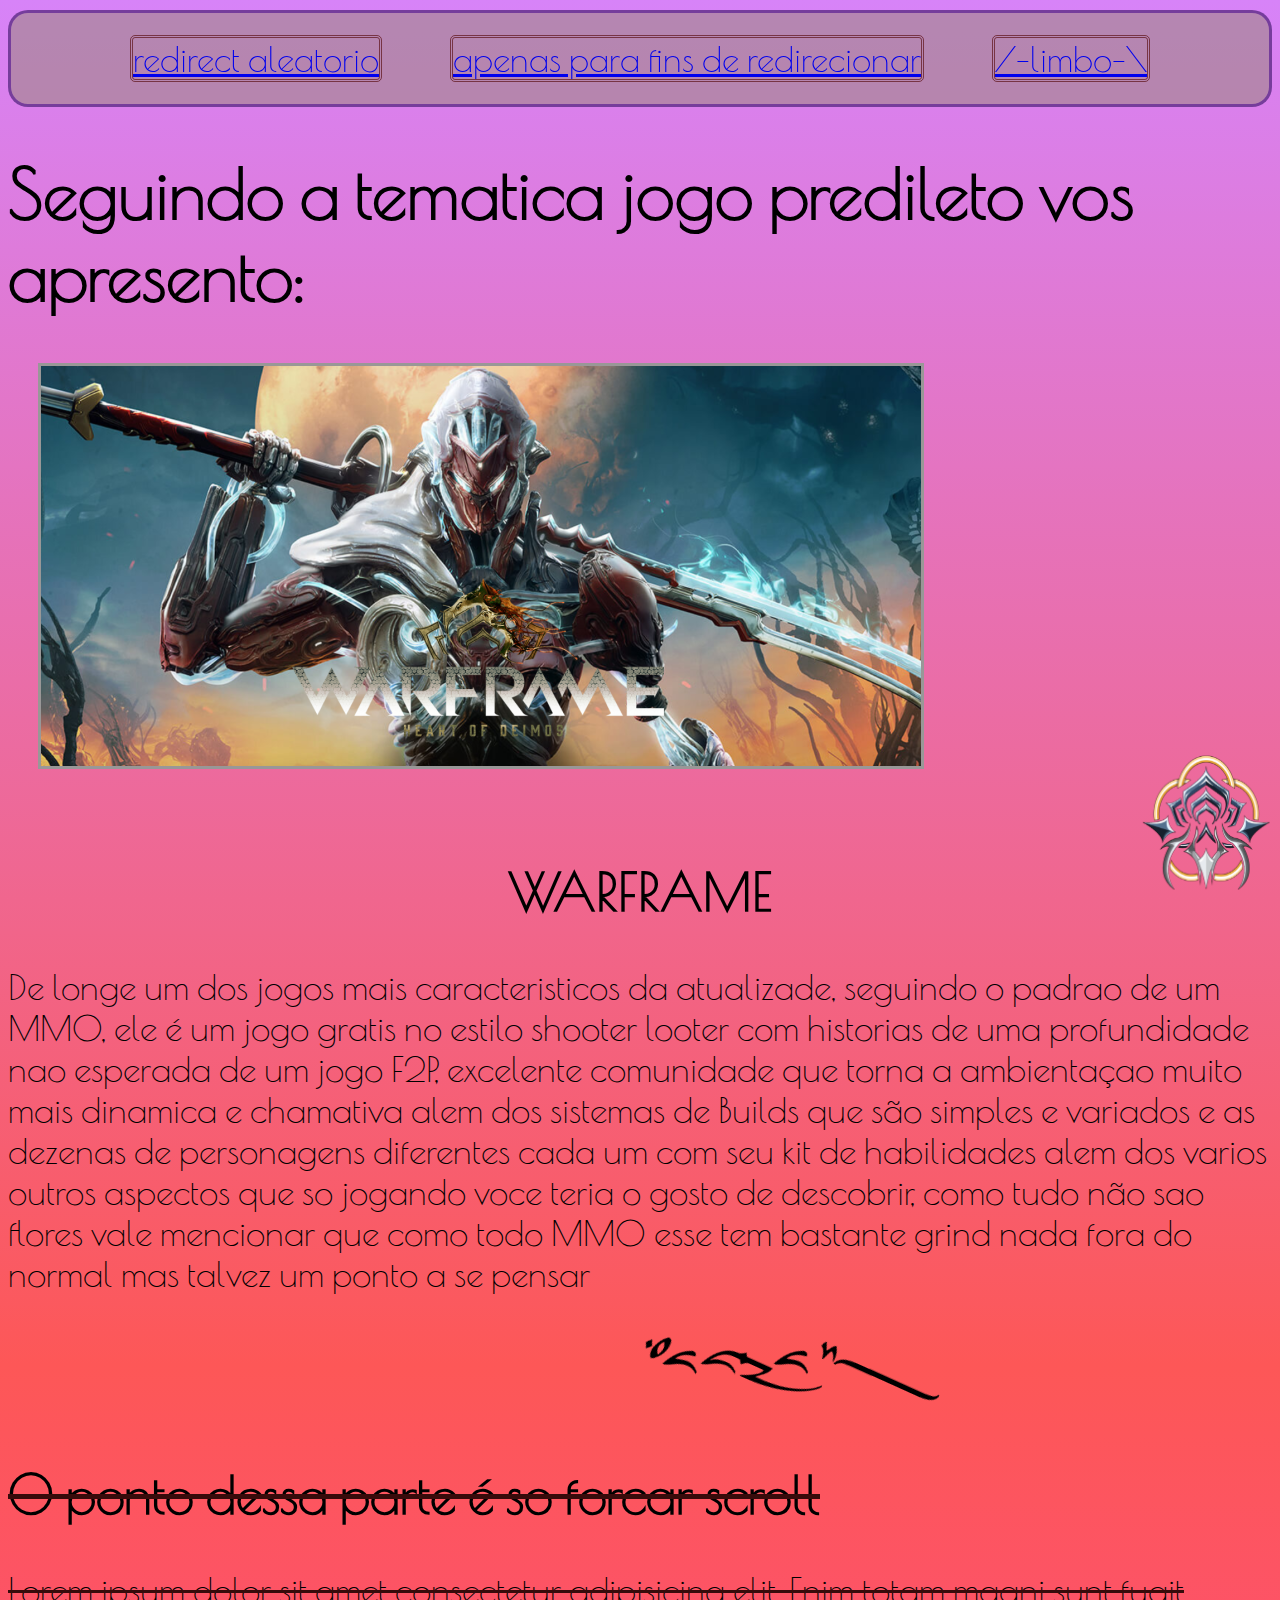
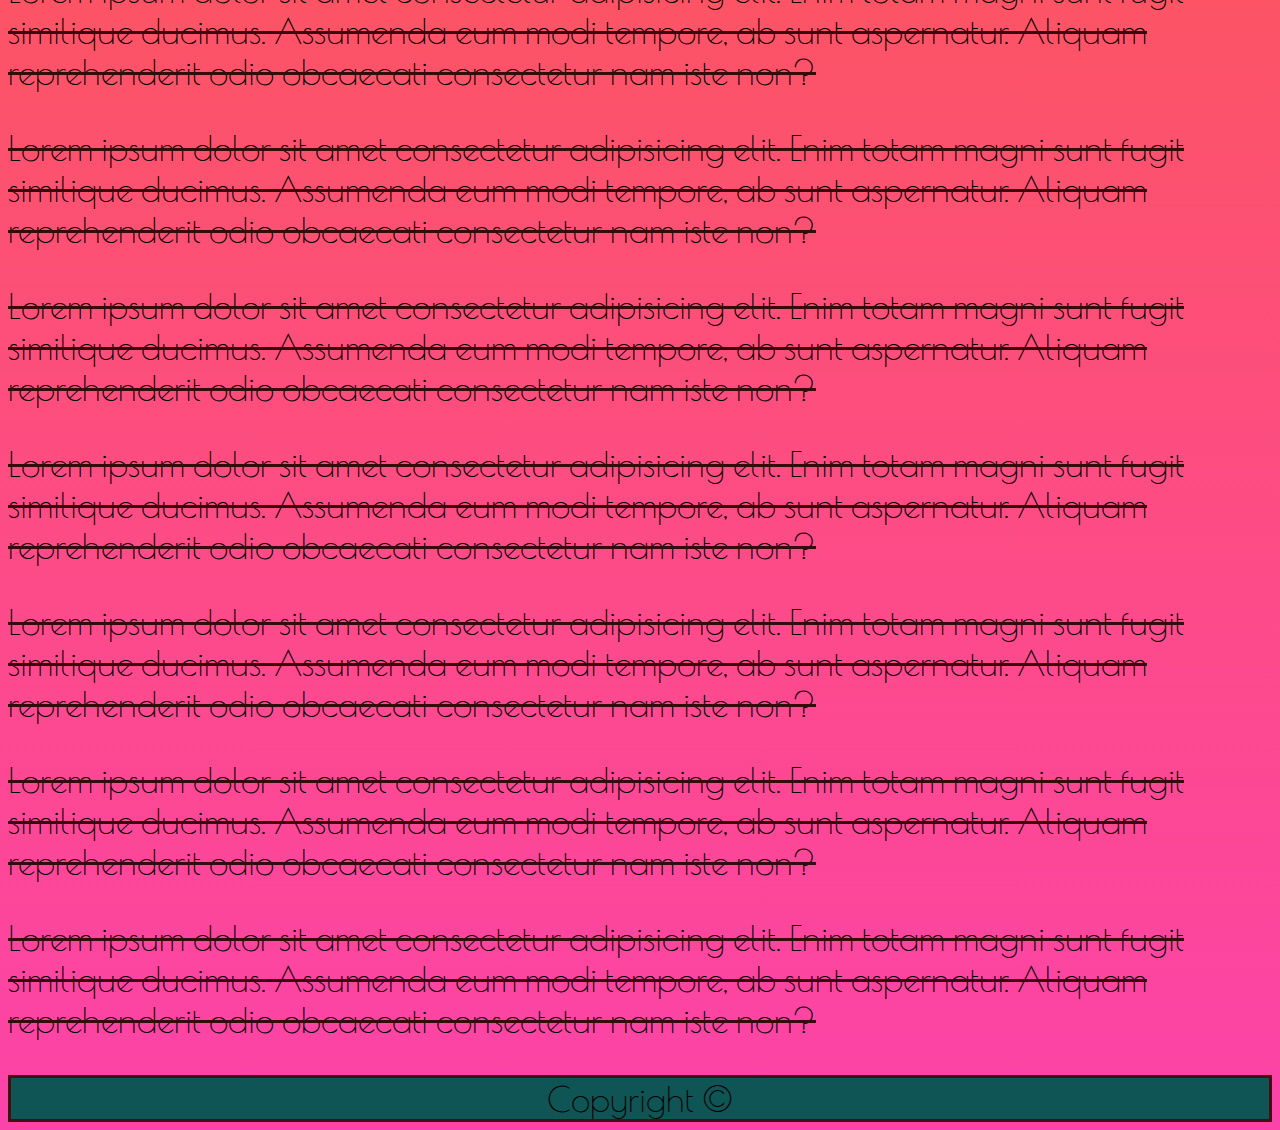
<file: index.html>
<!DOCTYPE html>
<html lang="pt-br">
<head>
    <meta charset="UTF-8">
    <meta http-equiv="X-UA-Compatible" content="IE=edge">
    <meta name="viewport" content="width=device-width, initial-scale=1.0">
  <!-- gfonts -->
    <link rel="preconnect" href="https://fonts.gstatic.com">
    <link rel="preconnect" href="https://fonts.gstatic.com">
    <link href="https://fonts.googleapis.com/css2?family=Josefin+Slab:wght@300;400;500&family=Monoton&family=Poiret+One&family=Rajdhani:wght@300;400&display=swap" rel="stylesheet">
   <!-- css -->
    <link rel="stylesheet" href="./css/styles.css">
    <!-- favicon -->
    <link rel="shortcut icon" href="./img/foxhoundlogoHD.png">
    <title>projeto Mk-I</title>
</head>


<body>

    <div id="menu">
        <header>
            <a href="./redirect/redirect1.html" class=mn1>redirect aleatorio</a>
            <a href="./redirect/redirect2.html" class=mn2>apenas para fins de redirecionar</a>
            <a href="./redirect/limbo.html" class=mn3>/-limbo-\</a>
        </header>
    </div>

<h1>Seguindo a tematica jogo predileto vos apresento:</h1>

<div class=banner>
    <a href="https://www.warframe.com" class=bannerLink>
        <img src="./img/hodbanner.png" alt="heartofDeimos banner" class=bannerImg>
    </a>
</div>

<div>
    <a href="https://github.com/Cybervulthor/RepCon-13/tree/master/frontend" class=icl>
        <img src="./img/Wf-sigil.png" alt="fxicon" class=fxicon>
    </a>
</div>

<!-- div falando bem do jogo -->
<div class=txt>
    <h2 class=subtopc>WARFRAME</h2>
    <p>De longe um dos jogos mais caracteristicos da atualizade, seguindo o padrao de um MMO, ele é um jogo gratis no estilo shooter looter
    com historias de uma profundidade nao esperada de um jogo F2P, excelente comunidade que torna a ambientaçao muito mais dinamica e chamativa
    alem dos sistemas de Builds que são simples e variados e as dezenas de personagens diferentes cada um com seu kit de habilidades
    alem dos varios outros aspectos que so jogando voce teria o gosto de descobrir, como tudo não sao flores vale mencionar que como todo MMO esse tem bastante grind
    nada fora do normal mas talvez um ponto a se pensar 
    </p>
    <img src="./img/WarframeOrokinScript.png" alt="orokin script" class=orknScrpt>
</div>

<!-- div icone -->
<div>

    

</div>

  

 <!-- div forca scroll -->
    <div id=scroll>
        <h2>O ponto dessa parte é so forcar scroll</h2>

        <p>Lorem ipsum dolor sit amet consectetur adipisicing elit. Enim totam magni sunt fugit similique ducimus. Assumenda eum modi tempore, ab sunt aspernatur. Aliquam reprehenderit odio obcaecati consectetur nam iste non?</p>
        <p>Lorem ipsum dolor sit amet consectetur adipisicing elit. Enim totam magni sunt fugit similique ducimus. Assumenda eum modi tempore, ab sunt aspernatur. Aliquam reprehenderit odio obcaecati consectetur nam iste non?</p>
        <p>Lorem ipsum dolor sit amet consectetur adipisicing elit. Enim totam magni sunt fugit similique ducimus. Assumenda eum modi tempore, ab sunt aspernatur. Aliquam reprehenderit odio obcaecati consectetur nam iste non?</p>
        <p>Lorem ipsum dolor sit amet consectetur adipisicing elit. Enim totam magni sunt fugit similique ducimus. Assumenda eum modi tempore, ab sunt aspernatur. Aliquam reprehenderit odio obcaecati consectetur nam iste non?</p>
        <p>Lorem ipsum dolor sit amet consectetur adipisicing elit. Enim totam magni sunt fugit similique ducimus. Assumenda eum modi tempore, ab sunt aspernatur. Aliquam reprehenderit odio obcaecati consectetur nam iste non?</p>
        <p>Lorem ipsum dolor sit amet consectetur adipisicing elit. Enim totam magni sunt fugit similique ducimus. Assumenda eum modi tempore, ab sunt aspernatur. Aliquam reprehenderit odio obcaecati consectetur nam iste non?</p>
        <p>Lorem ipsum dolor sit amet consectetur adipisicing elit. Enim totam magni sunt fugit similique ducimus. Assumenda eum modi tempore, ab sunt aspernatur. Aliquam reprehenderit odio obcaecati consectetur nam iste non?</p>
       
    
    </div>

    <div id=footer>
        <footer>
            Copyright ©
        </footer>    
    </div>
</body>
</html>
</file>
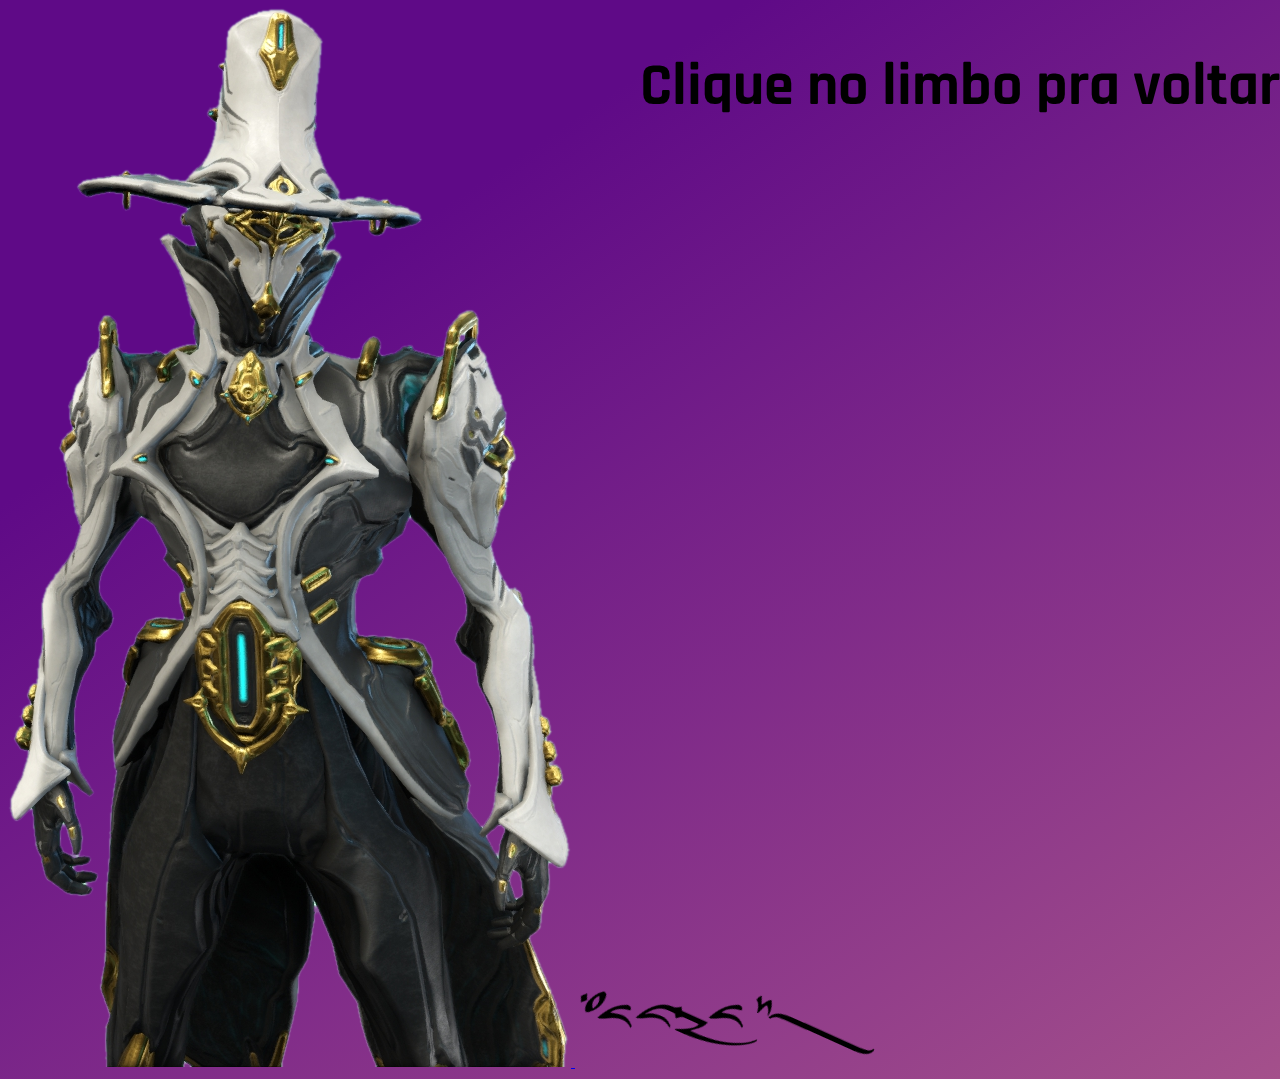
<file: redirect/limbo.html>
<!DOCTYPE html>
<html lang="en">
<head>
    <meta charset="UTF-8">
    <meta http-equiv="X-UA-Compatible" content="IE=edge">
    <meta name="viewport" content="width=device-width, initial-scale=1.0">
    <link rel="preconnect" href="https://fonts.gstatic.com">
    <link rel="preconnect" href="https://fonts.gstatic.com">
    <link href="https://fonts.googleapis.com/css2?family=Josefin+Slab:wght@300;400;500&family=Monoton&family=Poiret+One&family=Rajdhani:wght@300;400&display=swap" rel="stylesheet">
    <link rel="icon" href="../img/Wf-sigil.png">
    <title>Limbo</title>
</head>
<!-- estilizei inline so por impoviso e desnecessidade de essa pagina ser elaborada de maneira correta -->
<body style="background-color: #a4508b;
background-image: linear-gradient(326deg, #a4508b 0%, #5f0a87 74%);
 ;" >
    <div>
       <h1 style="font-family: rajdhani; font-size:60px ; text-align: right; position: absolute; left: 50%;">Clique no limbo pra voltar</h1>
        <a href="../index.html">
            <img src="../img/LimboPrime.png" alt="limboPrime">
        </a>
        <a href="https://warframe.fandom.com/wiki/WARFRAME_Wiki">
            <img src="../img/WarframeOrokinScript.png" alt="orokinscript" >
        </a>
    </div>
</body>
</html>
</file>
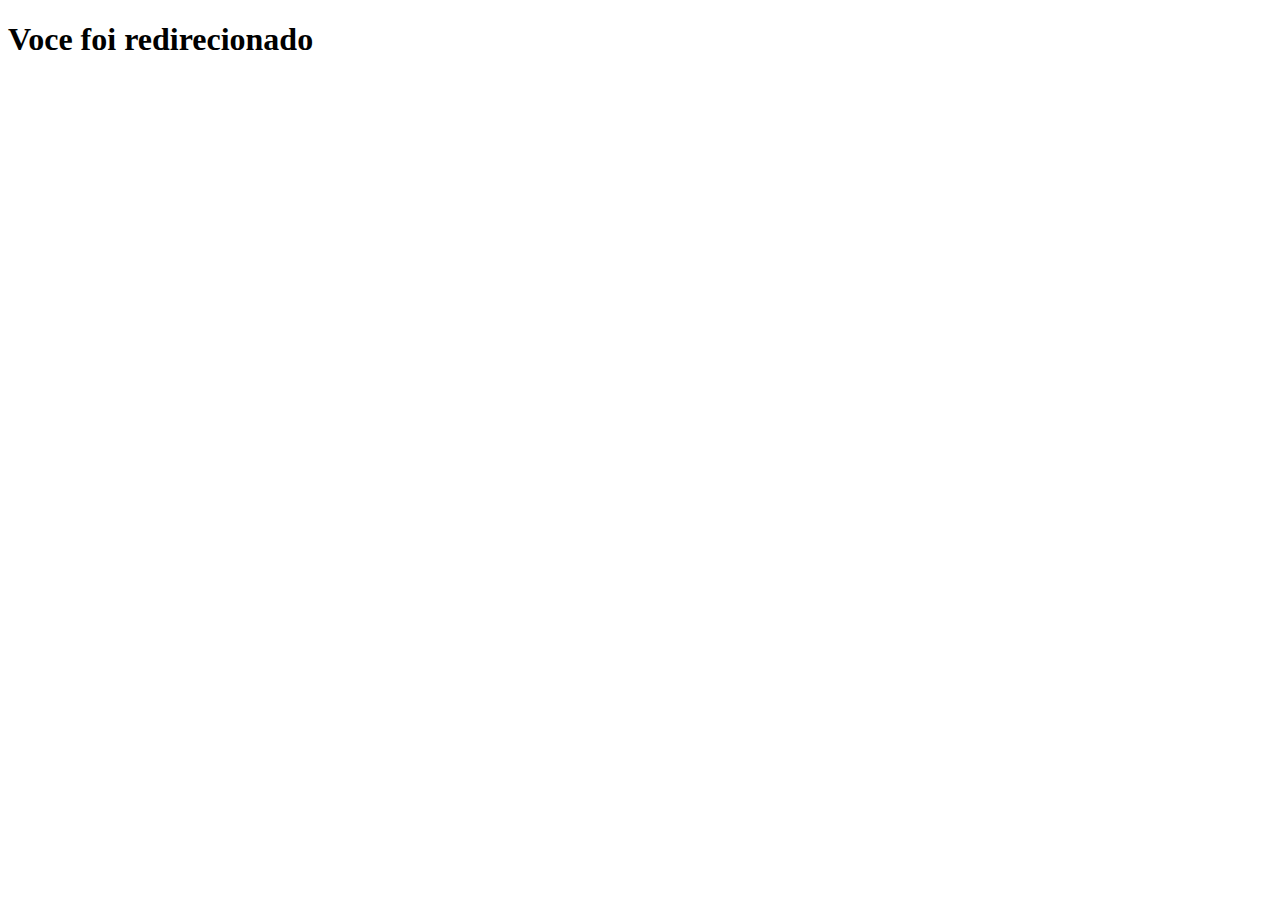
<file: redirect/redirect1.html>
<!DOCTYPE html>
<html lang="en">
<head>
    <meta charset="UTF-8">
    <meta http-equiv="X-UA-Compatible" content="IE=edge">
    <meta name="viewport" content="width=device-width, initial-scale=1.0">
    <title>Redirecionado</title>
</head>
<body>
    <div>
        <h1>Voce foi redirecionado</h1>
    </div>
</body>
</html>
</file>
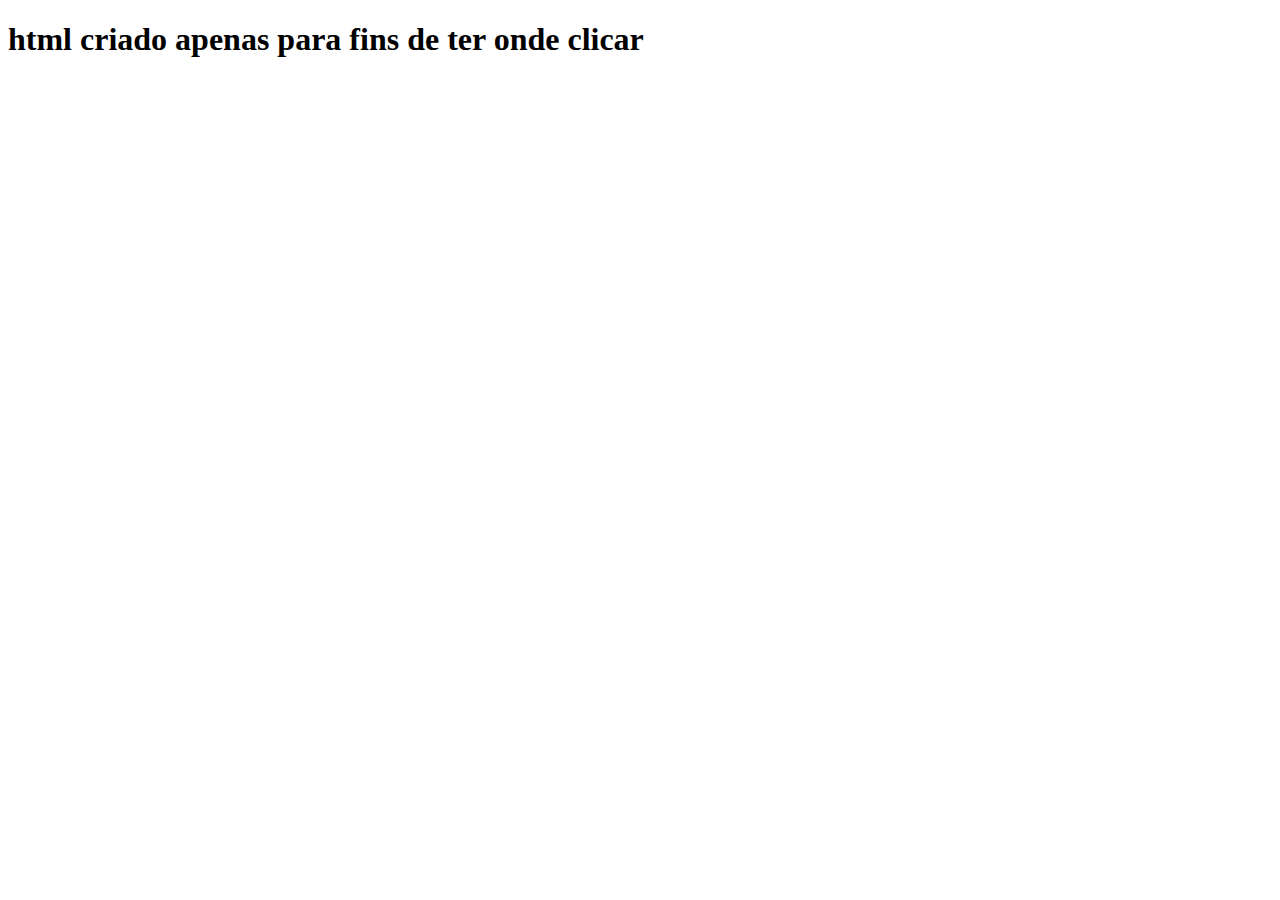
<file: redirect/redirect2.html>
<!DOCTYPE html>
<html lang="en">
<head>
    <meta charset="UTF-8">
    <meta http-equiv="X-UA-Compatible" content="IE=edge">
    <meta name="viewport" content="width=device-width, initial-scale=1.0">
    <title>Redirect 2</title>
</head>
<body>
    <div>
        <h1>html criado apenas para fins de ter onde clicar</h1>
    </div>
</body>
</html>
</file>
<file: css/styles.css>
body{

    background-image: linear-gradient( rgb(215, 131, 248), rgb(253, 87, 87),rgb(252, 67, 169));
    
    /*<!--background-repeat: no-repeat--> deu problema na versao mobile; */
    
    /*soluçao temporaria pra mostrar no mobile, precisa de um fine tuning*/
    width: fit-content;
    height: fit-content;
    /**/
    font-family: 'Poiret One';
    font-size: 35px;
    color: rgb(0, 0, 0);
    
}
/* div header */
div#menu{
position: sticky;
top: 10px;
z-index: 9;


}

a{ 
    margin: 30px;
    border: double rgba(82, 4, 4, 0.623);
    border-radius: 5px;
   
}

#menu header{
    
    background-color: rgba(161, 137, 136, 0.623);
    text-align: center;
    border:solid rgba(103, 45, 151, 0.808);
    border-radius: 20px ;
    padding: 25px;

}

h2.subtopc{
    font-weight: bold;
    text-align: center ;
}

.txt{
    font-weight: 500;
}
.bannerImg{
    border: solid rgb(153, 151, 151);
 

}
.bannerLink{
    border: none;
}
/* icl=iconlink */
.icl{
    border: none;
}
.fxicon{
    position: fixed;
    right: 10px;
    bottom: 10px;
    height: 15%;
    width: 10%;
   

}

.orknScrpt{
    position: relative;
    top: 0px;
    left: 50%;
  
}

#scroll{
    text-decoration: line-through rgb(56, 11, 11);
}

div#footer{
    text-align: center;
    background: rgb(16, 85, 85);
    border: solid rgb(65, 16, 16);
}
</file>
